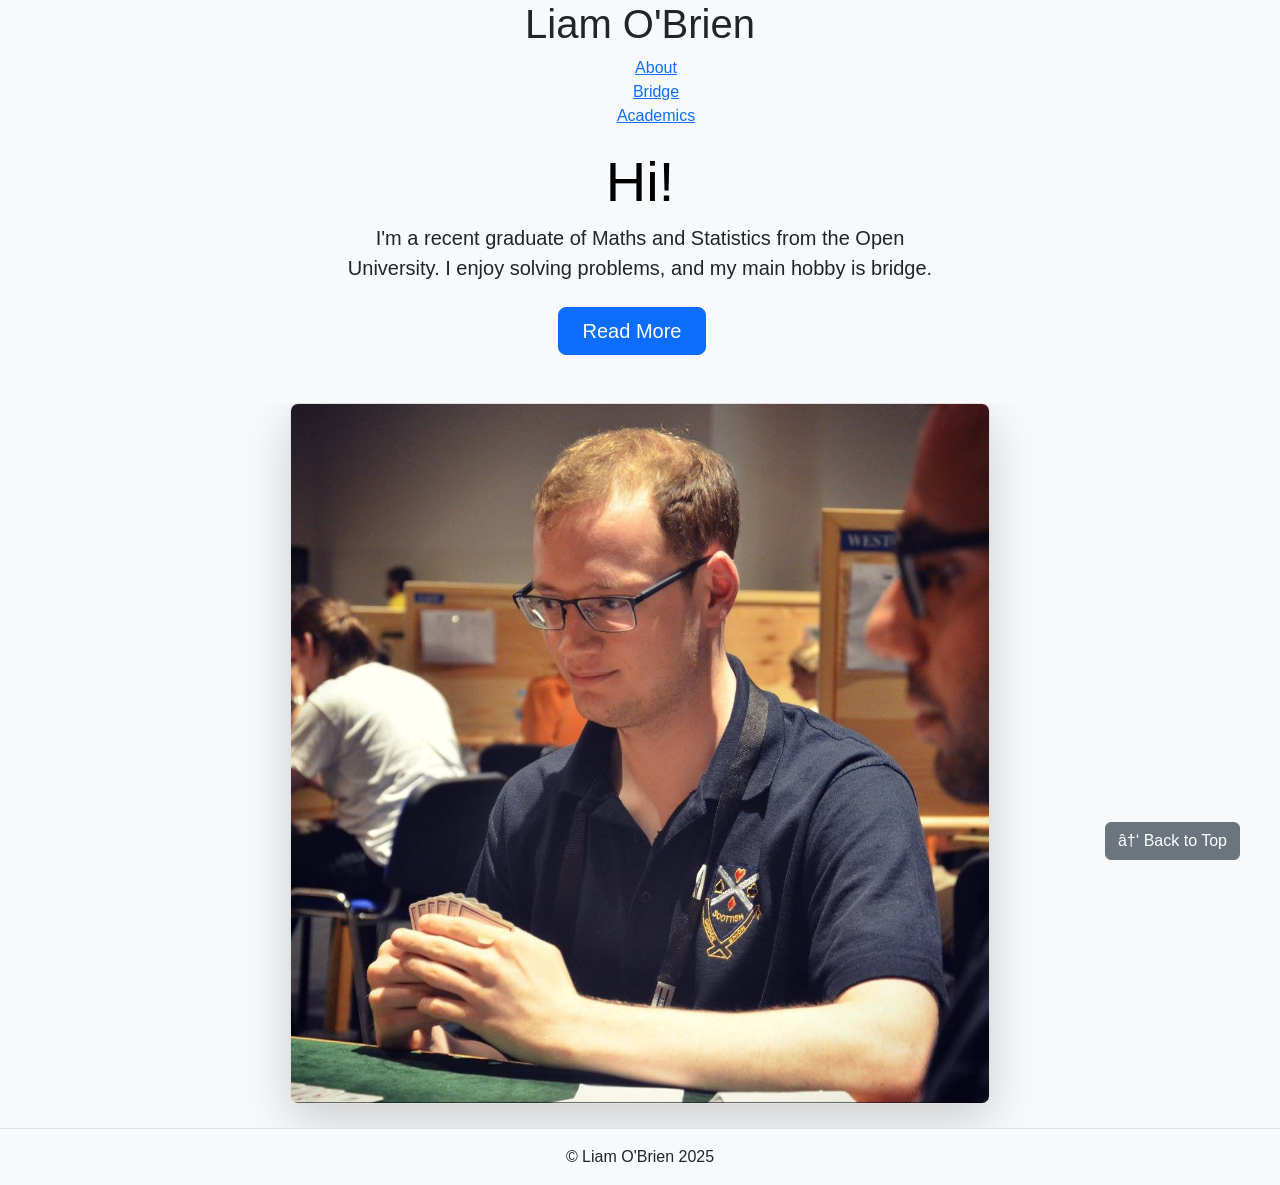
<file: index.html>
<!DOCTYPE html>

<html lang="en">
    <head>
        <link href="https://cdn.jsdelivr.net/npm/bootstrap@5.3.3/dist/css/bootstrap.min.css" rel="stylesheet" integrity="sha384-QWTKZyjpPEjISv5WaRU9OFeRpok6YctnYmDr5pNlyT2bRjXh0JMhjY6hW+ALEwIH" crossorigin="anonymous">
        <script src="https://cdn.jsdelivr.net/npm/bootstrap@5.3.3/dist/js/bootstrap.bundle.min.js" integrity="sha384-YvpcrYf0tY3lHB60NNkmXc5s9fDVZLESaAA55NDzOxhy9GkcIdslK1eN7N6jIeHz" crossorigin="anonymous"></script>
        <link href="styles.css" rel="stylesheet">
        <title>Liam O'Brien</title>
        <link rel="shortcut icon" href="favicon.ico" type="image/x-icon">
    </head>
    <body>
        <header>
            <h1>Liam O'Brien</h1>
            <nav>
                <ol>
                    <li>
                        <a href="about.html">About</a>
                    </li>
                    <li>
                        <a href="bridge.html">Bridge</a>
                    </li>
                    <li>
                        <a href="academics.html">Academics</a>
                    </li>
                </ol>
            </nav>
        </header>
        <main>
            <section>
                <div class="px-4 pt-1 my-3 text-center border-bottom"> <h2 class="display-4 text-body-emphasis">Hi!</h2> <div class="col-lg-6 mx-auto"> <p class="lead mb-4">I'm a recent graduate of Maths and Statistics from the Open University. I enjoy solving problems, and my main hobby is bridge.</p> <div class="d-grid gap-2 d-sm-flex justify-content-sm-center mb-5"> <a href="about.html" class="btn btn-primary btn-lg px-4 me-sm-3" role="button">Read More</a> </div> </div> <div class="overflow-hidden"> <div class="container px-5"> <img src="profilePic.jpg" class="img-fluid border rounded-3 shadow-lg mb-4" alt="Photo of Liam O'Brien" width="700" height="500" loading="lazy"> </div> </div> </div>
            </section>
        </main>
        <footer>
            <p>&copy; Liam O'Brien 2025</p>
        </footer>
        <button onclick="backToTop()" id="backToTop" class="btn btn-secondary" style="position: fixed; bottom: 40px; right: 40px;">↑ Back to Top</button>
        <script>
            function backToTop() {
                window.scrollTo({ top: 0, behavior: "smooth" });
            }
        </script>
    </body>
</html>
</file>
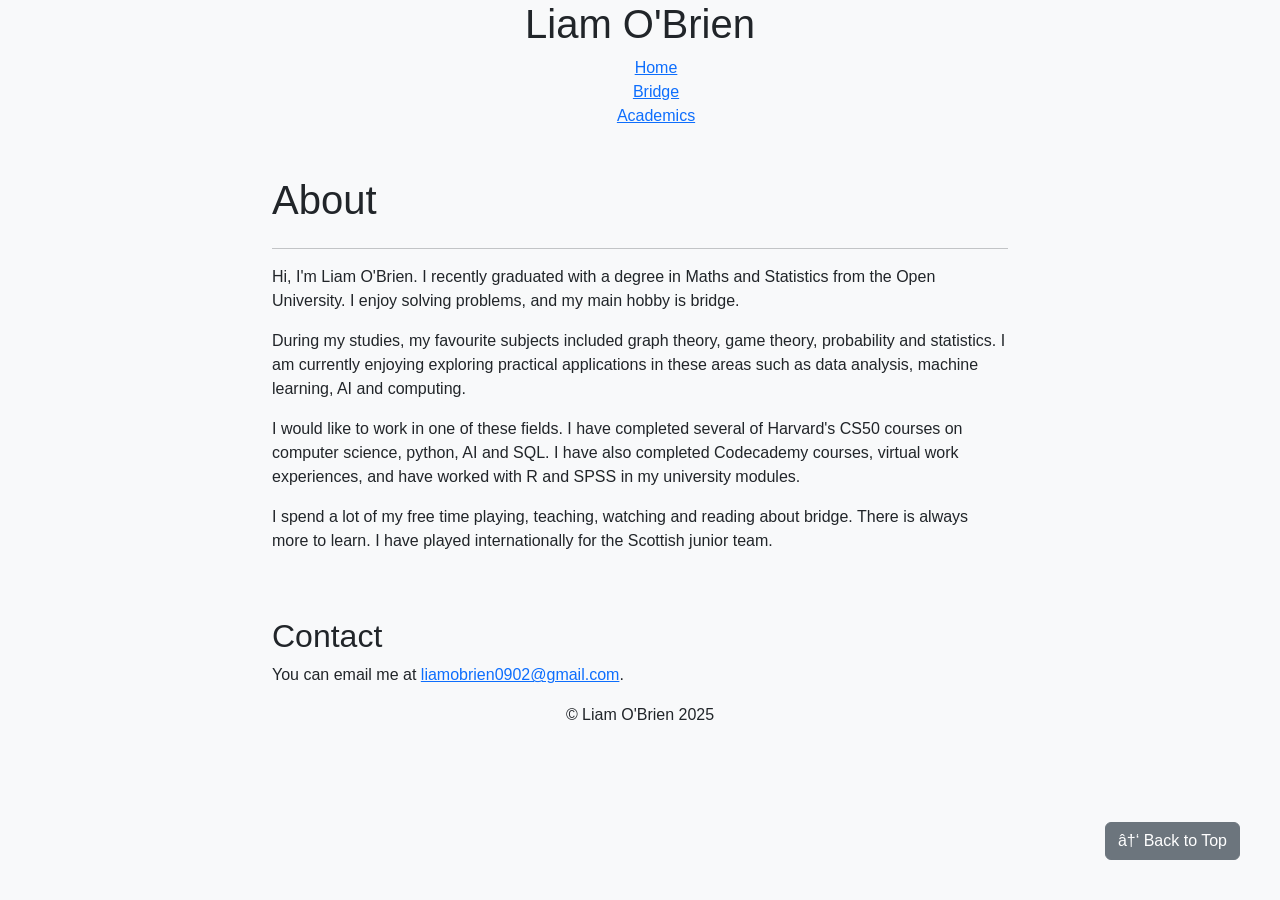
<file: about.html>
<!DOCTYPE html>

<html lang="en">
    <head>
        <link href="https://cdn.jsdelivr.net/npm/bootstrap@5.3.3/dist/css/bootstrap.min.css" rel="stylesheet" integrity="sha384-QWTKZyjpPEjISv5WaRU9OFeRpok6YctnYmDr5pNlyT2bRjXh0JMhjY6hW+ALEwIH" crossorigin="anonymous">
        <script src="https://cdn.jsdelivr.net/npm/bootstrap@5.3.3/dist/js/bootstrap.bundle.min.js" integrity="sha384-YvpcrYf0tY3lHB60NNkmXc5s9fDVZLESaAA55NDzOxhy9GkcIdslK1eN7N6jIeHz" crossorigin="anonymous"></script>
        <link href="styles.css" rel="stylesheet">
        <title>Liam O'Brien</title>
        <link rel="shortcut icon" href="favicon.ico" type="image/x-icon">
    </head>
    <body>
        <header>
            <h1>Liam O'Brien</h1>
            <nav>
                <ol>
                    <li>
                        <a href="index.html">Home</a>
                    </li>
                    <li>
                        <a href="bridge.html">Bridge</a>
                    </li>
                    <li>
                        <a href="academics.html">Academics</a>
                    </li>
                </ol>
            </nav>
        </header>
        <main>
            <section class="container mt-5">
                <div class="row justify-content-center">
                    <div class="col-lg-8">
                        <h1 class="mb-4">About</h1>
                        <hr>
                        <p>Hi, I'm Liam O'Brien. I recently graduated with a degree in Maths and Statistics from the Open University. I enjoy solving problems, and my main hobby is bridge.</p>
                        <p>During my studies, my favourite subjects included graph theory, game theory, probability and statistics. I am currently enjoying exploring practical applications in these areas such as data analysis, machine learning, AI and computing.</p>
                        <p>I would like to work in one of these fields. I have completed several of Harvard's CS50 courses on computer science, python, AI and SQL. I have also completed Codecademy courses, virtual work experiences, and have worked with R and SPSS in my university modules.</p>
                        <p>I spend a lot of my free time playing, teaching, watching and reading about bridge. There is always more to learn. I have played internationally for the Scottish junior team.</p>
                    </div>
                </div>

            </section>
            <section class="container mt-5">
                <div class="row justify-content-center">
                    <div class="col-lg-8">
                        <h2>Contact</h2>
                        <p>You can email me at
                            <a href="mailto:liamobrien0902@gmail.com">liamobrien0902@gmail.com</a>.
                        </p>
                    </div>
                </div>
            </section>
        </main>
        <footer>
            <p>&copy; Liam O'Brien 2025</p>
        </footer>
        <button onclick="backToTop()" id="backToTop" class="btn btn-secondary" style="position: fixed; bottom: 40px; right: 40px;">↑ Back to Top</button>
        <script>
            function backToTop() {
                window.scrollTo({ top: 0, behavior: "smooth" });
            }
        </script>
    </body>
</html>
</file>
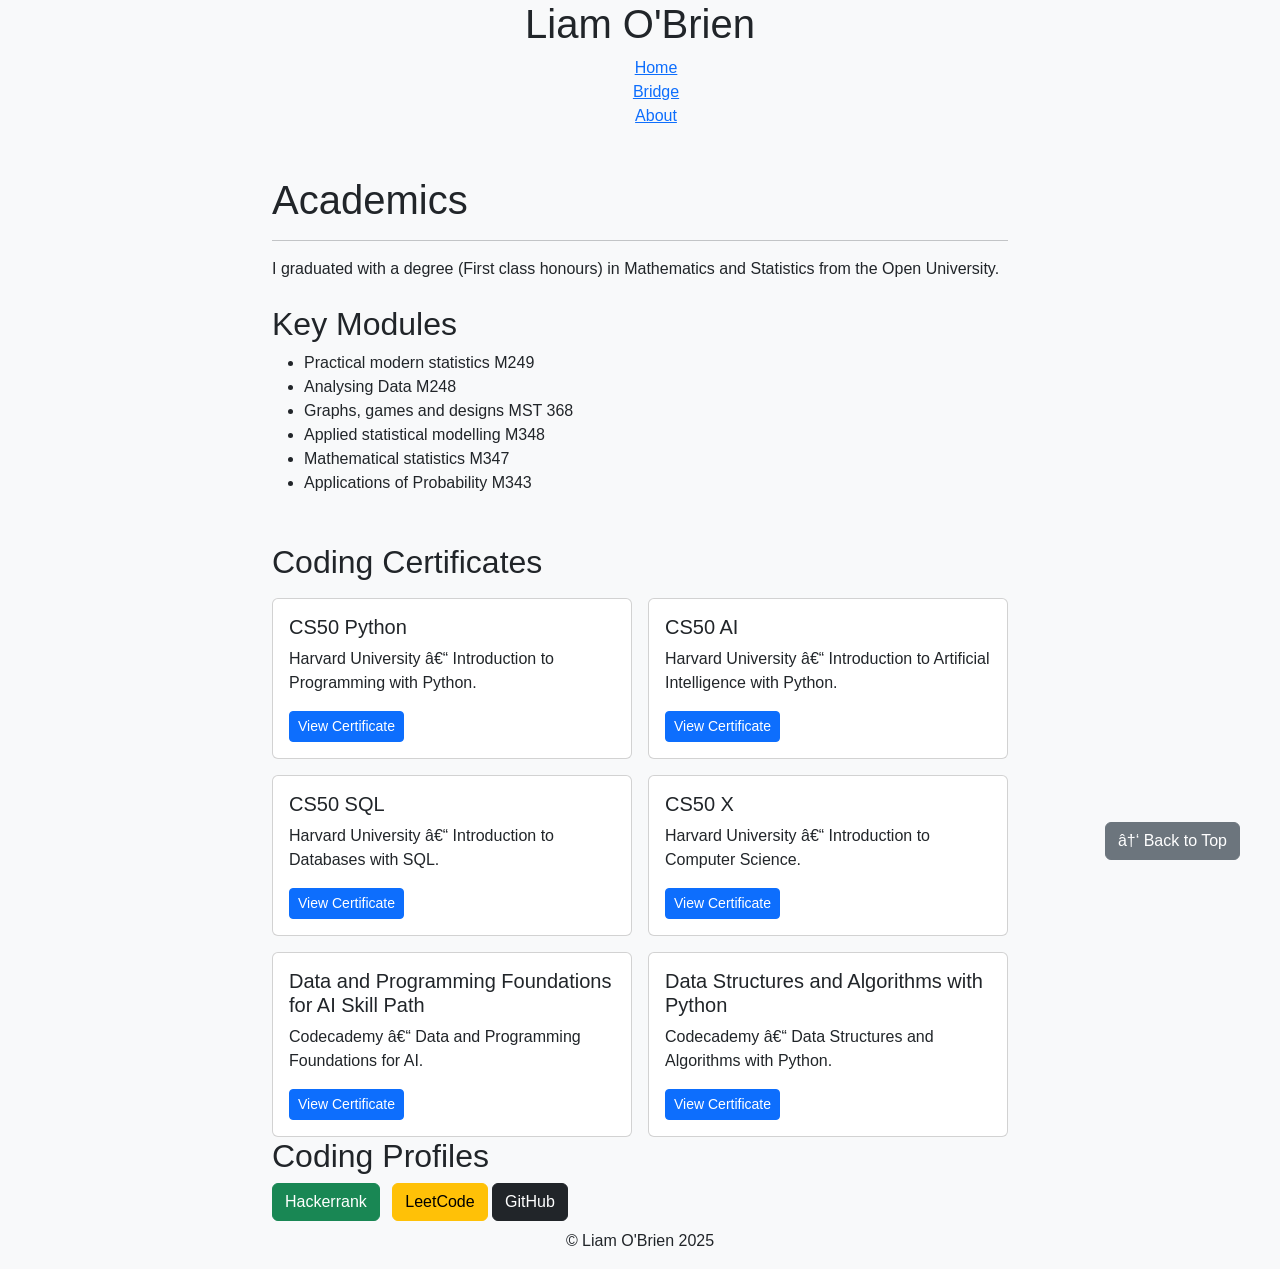
<file: academics.html>
<!DOCTYPE html>

<html lang="en">
    <head>
        <link href="https://cdn.jsdelivr.net/npm/bootstrap@5.3.3/dist/css/bootstrap.min.css" rel="stylesheet" integrity="sha384-QWTKZyjpPEjISv5WaRU9OFeRpok6YctnYmDr5pNlyT2bRjXh0JMhjY6hW+ALEwIH" crossorigin="anonymous">
        <script src="https://cdn.jsdelivr.net/npm/bootstrap@5.3.3/dist/js/bootstrap.bundle.min.js" integrity="sha384-YvpcrYf0tY3lHB60NNkmXc5s9fDVZLESaAA55NDzOxhy9GkcIdslK1eN7N6jIeHz" crossorigin="anonymous"></script>
        <link href="styles.css" rel="stylesheet">
        <title>Liam O'Brien</title>
        <link rel="shortcut icon" href="favicon.ico" type="image/x-icon">
    </head>
    <body>
        <header>
            <h1>Liam O'Brien</h1>
            <nav>
                <ol>
                    <li>
                        <a href="index.html">Home</a>
                    </li>
                    <li>
                        <a href="bridge.html">Bridge</a>
                    </li>
                    <li>
                        <a href="about.html">About</a>
                    </li>
                </ol>
            </nav>
        </header>
        <main>
            <section class="container mt-5">
                <div class="row justify-content-center">
                    <div class="col-lg-8">
                        <h1>Academics</h1>
                        <hr />

                        <p>I graduated with a degree (First class honours) in Mathematics and Statistics from the Open University.</p>

                        <h2 class="mt-4">Key Modules</h2>
                        <ul>
                            <li>Practical modern statistics M249</li>
                            <li>Analysing Data M248</li>
                            <li>Graphs, games and designs MST 368</li>
                            <li>Applied statistical modelling M348</li>
                            <li>Mathematical statistics M347</li>
                            <li>Applications of Probability M343</li>
                        </ul>

                        <h2 class="mt-5 mb-3">Coding Certificates</h2>
                        <div class="row g-3">

                            <!-- CS50 Python -->
                            <div class="col-md-6">
                                <div class="card h-100">
                                    <div class="card-body">
                                        <h5 class="card-title">CS50 Python</h5>
                                        <p class="card-text">
                                            Harvard University – Introduction to Programming with Python.
                                        </p>
                                        <a href="https://certificates.cs50.io/e987d2e6-3fca-4dcb-af8c-b77df442b5c5.pdf?size=letter"
                                        target="_blank"
                                        rel="noopener noreferrer"
                                        class="btn btn-primary btn-sm">
                                            View Certificate
                                        </a>
                                    </div>
                                </div>
                            </div>
                            <!-- CS50 AI -->
                            <div class="col-md-6">
                                <div class="card h-100">
                                    <div class="card-body">
                                        <h5 class="card-title">CS50 AI</h5>
                                        <p class="card-text">
                                            Harvard University – Introduction to Artificial Intelligence with Python.
                                        </p>
                                        <a href="https://cs50.harvard.edu/certificates/e193ebac-703e-4070-a8a4-7c17bbe8fb20"
                                         target="_blank"
                                         rel="noopener noreferrer"
                                         class="btn btn-primary btn-sm"
                                         >
                                            View Certificate
                                        </a>
                                    </div>
                                </div>
                            </div>
                            <!-- CS50 SQL -->
                            <div class="col-md-6">
                                <div class="card h-100">
                                    <div class="card-body">
                                        <h5 class="card-title">CS50 SQL</h5>
                                        <p class="card-text">
                                            Harvard University – Introduction to Databases with SQL.
                                        </p>
                                        <a href="https://cs50.harvard.edu/certificates/b59cd53e-8c08-4908-959c-78af2f58c874"
                                         target="_blank"
                                         rel="noopener noreferrer"
                                         class="btn btn-primary btn-sm"
                                         >
                                            View Certificate
                                        </a>
                                    </div>
                                </div>
                            </div>
                            <!-- CS50 X -->
                            <div class="col-md-6">
                                <div class="card h-100">
                                    <div class="card-body">
                                        <h5 class="card-title">CS50 X</h5>
                                        <p class="card-text">
                                            Harvard University – Introduction to Computer Science.
                                        </p>
                                        <a href="https://cs50.harvard.edu/certificates/f936f1d3-4ccd-4ec4-940a-4736c7774fd0"
                                         target="_blank"
                                         rel="noopener noreferrer"
                                         class="btn btn-primary btn-sm"
                                         >
                                            View Certificate
                                        </a>
                                    </div>
                                </div>
                            </div>
                            <!-- Codecademy Data and AI intro -->
                            <div class="col-md-6">
                                <div class="card h-100">
                                    <div class="card-body">
                                        <h5 class="card-title">Data and Programming Foundations for AI Skill Path</h5>
                                        <p class="card-text">
                                            Codecademy – Data and Programming Foundations for AI.
                                        </p>
                                        <a href="https://www.codecademy.com/profiles/blog3028591029/certificates/5701108f64cd4a02981c161085ccc50e"
                                         target="_blank"
                                         rel="noopener noreferrer"
                                         class="btn btn-primary btn-sm"
                                         >
                                            View Certificate
                                        </a>
                                    </div>
                                </div>
                            </div>
                            <!-- Codecademy Data Structures and Algorithms -->
                            <div class="col-md-6">
                                <div class="card h-100">
                                    <div class="card-body">
                                        <h5 class="card-title">Data Structures and Algorithms with Python</h5>
                                        <p class="card-text">
                                            Codecademy – Data Structures and Algorithms with Python.
                                        </p>
                                        <a href="https://www.codecademy.com/profiles/blog3028591029/certificates/7a1021b263de1990c643feb15d9f1f7a"
                                         target="_blank"
                                         rel="noopener noreferrer"
                                         class="btn btn-primary btn-sm"
                                         >
                                            View Certificate
                                        </a>
                                    </div>
                                </div>
                            </div>



                        </div>

                        <h2>Coding Profiles</h2>
                        <a href="https://www.hackerrank.com/profile/liamobrien0902" target="_blank" rel="noopener noreferrer" class="btn btn-success me-2 mb-2">Hackerrank</a>
                        <a href="https://leetcode.com/u/LiamOB96/" target="_blank" rel="noopener noreferrer" class="btn btn-warning mb-2">LeetCode</a>
                        <a href="https://github.com/LiamOB96" target="_blank" rel="noopener noreferrer" class="btn btn-dark me-2 mb-2">GitHub </a>
                    </div>
                </div>
            </section>
        </main>
        <footer>
            <p>&copy; Liam O'Brien 2025</p>
        </footer>
        <button onclick="backToTop()" id="backToTop" class="btn btn-secondary" style="position: fixed; bottom: 40px; right: 40px;">↑ Back to Top</button>
        <script>
            function backToTop() {
                window.scrollTo({ top: 0, behavior: "smooth" });
            }
        </script>
    </body>
</html>
</file>
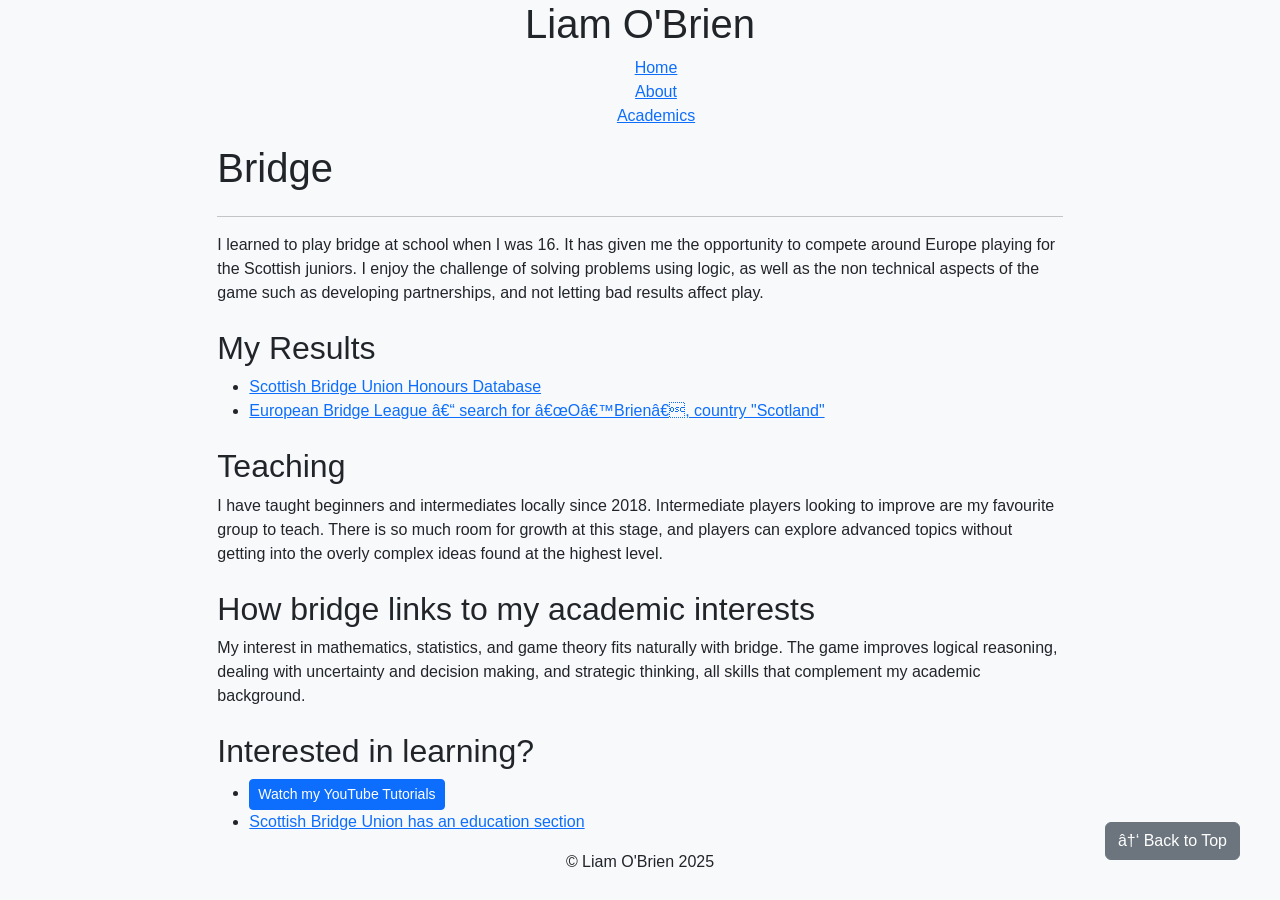
<file: bridge.html>
<!DOCTYPE html>

<html lang="en">
    <head>
        <link href="https://cdn.jsdelivr.net/npm/bootstrap@5.3.3/dist/css/bootstrap.min.css" rel="stylesheet" integrity="sha384-QWTKZyjpPEjISv5WaRU9OFeRpok6YctnYmDr5pNlyT2bRjXh0JMhjY6hW+ALEwIH" crossorigin="anonymous">
        <script src="https://cdn.jsdelivr.net/npm/bootstrap@5.3.3/dist/js/bootstrap.bundle.min.js" integrity="sha384-YvpcrYf0tY3lHB60NNkmXc5s9fDVZLESaAA55NDzOxhy9GkcIdslK1eN7N6jIeHz" crossorigin="anonymous"></script>
        <link href="styles.css" rel="stylesheet">
        <title>Liam O'Brien</title>
        <link rel="shortcut icon" href="favicon.ico" type="image/x-icon">
    </head>
    <body>
        <header>
            <h1>Liam O'Brien</h1>
            <nav>
                <ol>
                    <li>
                        <a href="index.html">Home</a>
                    </li>
                    <li>
                        <a href="about.html">About</a>
                    </li>
                    <li>
                        <a href="academics.html">Academics</a>
                    </li>
                </ol>
            </nav>
        </header>
        <main>
            <section>
                 <div class="row justify-content-center">
                    <div class="col-lg-8">
                        <h1 class="mb-4">Bridge</h1>
                        <hr>

                        <p>I learned to play bridge at school when I was 16. It has given me the opportunity to compete around Europe playing for the Scottish juniors. I enjoy the challenge of solving problems using logic, as well as the non technical aspects of the game such as developing partnerships, and not letting bad results affect play.</p>

                        <h2 class="mt-4">My Results</h2>
                        <ul>
                            <li>
                                <a href="https://www.sbu.org.uk/competitions/resources/honours-database/search-by-player?sbu=16173&submit=send"
                                    target="_blank" rel="noopener noreferrer">
                                    Scottish Bridge Union Honours Database
                                </a>
                            </li>
                            <li>
                                <a href="http://www.eurobridge.org/people/people-finder/?q=Liam+O%27Brien"
                                    target="_blank" rel="noopener noreferrer">
                                    European Bridge League – search for “O’Brien”, country "Scotland"
                                </a>
                            </li>
                        </ul>

                        <h2 class="mt-4">Teaching</h2>
                        <p>I have taught beginners and intermediates locally since 2018. Intermediate players looking to improve are my favourite group to teach. There is so much room for growth at this stage, and players can explore advanced topics without getting into the overly complex ideas found at the highest level.</p>

                        <h2 class="mt-4">How bridge links to my academic interests</h2>
                        <p>My interest in mathematics, statistics, and game theory fits naturally with bridge. The game improves logical reasoning, dealing with uncertainty and decision making, and strategic thinking, all skills that complement my academic background.</p>

                        <h2 class="mt-4">Interested in learning?</h2>
                        <ul>
                            <li><a href="https://www.youtube.com/@liamobrien96/videos" target="_blank" rel="noopener noreferrer" class="btn btn-primary btn-sm">Watch my YouTube Tutorials</a></li>
                            <li><a href="https://www.sbu.org.uk/" target="_blank">Scottish Bridge Union has an education section</a></li>
                        </ul>
                    </div>
                </div>
            </section>
        </main>
        <footer>
            <p>&copy; Liam O'Brien 2025</p>
        </footer>
        <button onclick="backToTop()" id="backToTop" class="btn btn-secondary" style="position: fixed; bottom: 40px; right: 40px;">↑ Back to Top</button>
        <script>
            function backToTop() {
                window.scrollTo({ top: 0, behavior: "smooth" });
            }
        </script>
    </body>
</html>
</file>
<file: styles.css>
body {
    font-family: Arial, sans-serif;
    background-color: #f8f9fa;
}

header{
    text-align: center;

}

nav > ol{
    list-style: none;
    justify-content: center

}

footer{
    text-align: center;
}

a {
    color: #0d6efd;
}
</file>
